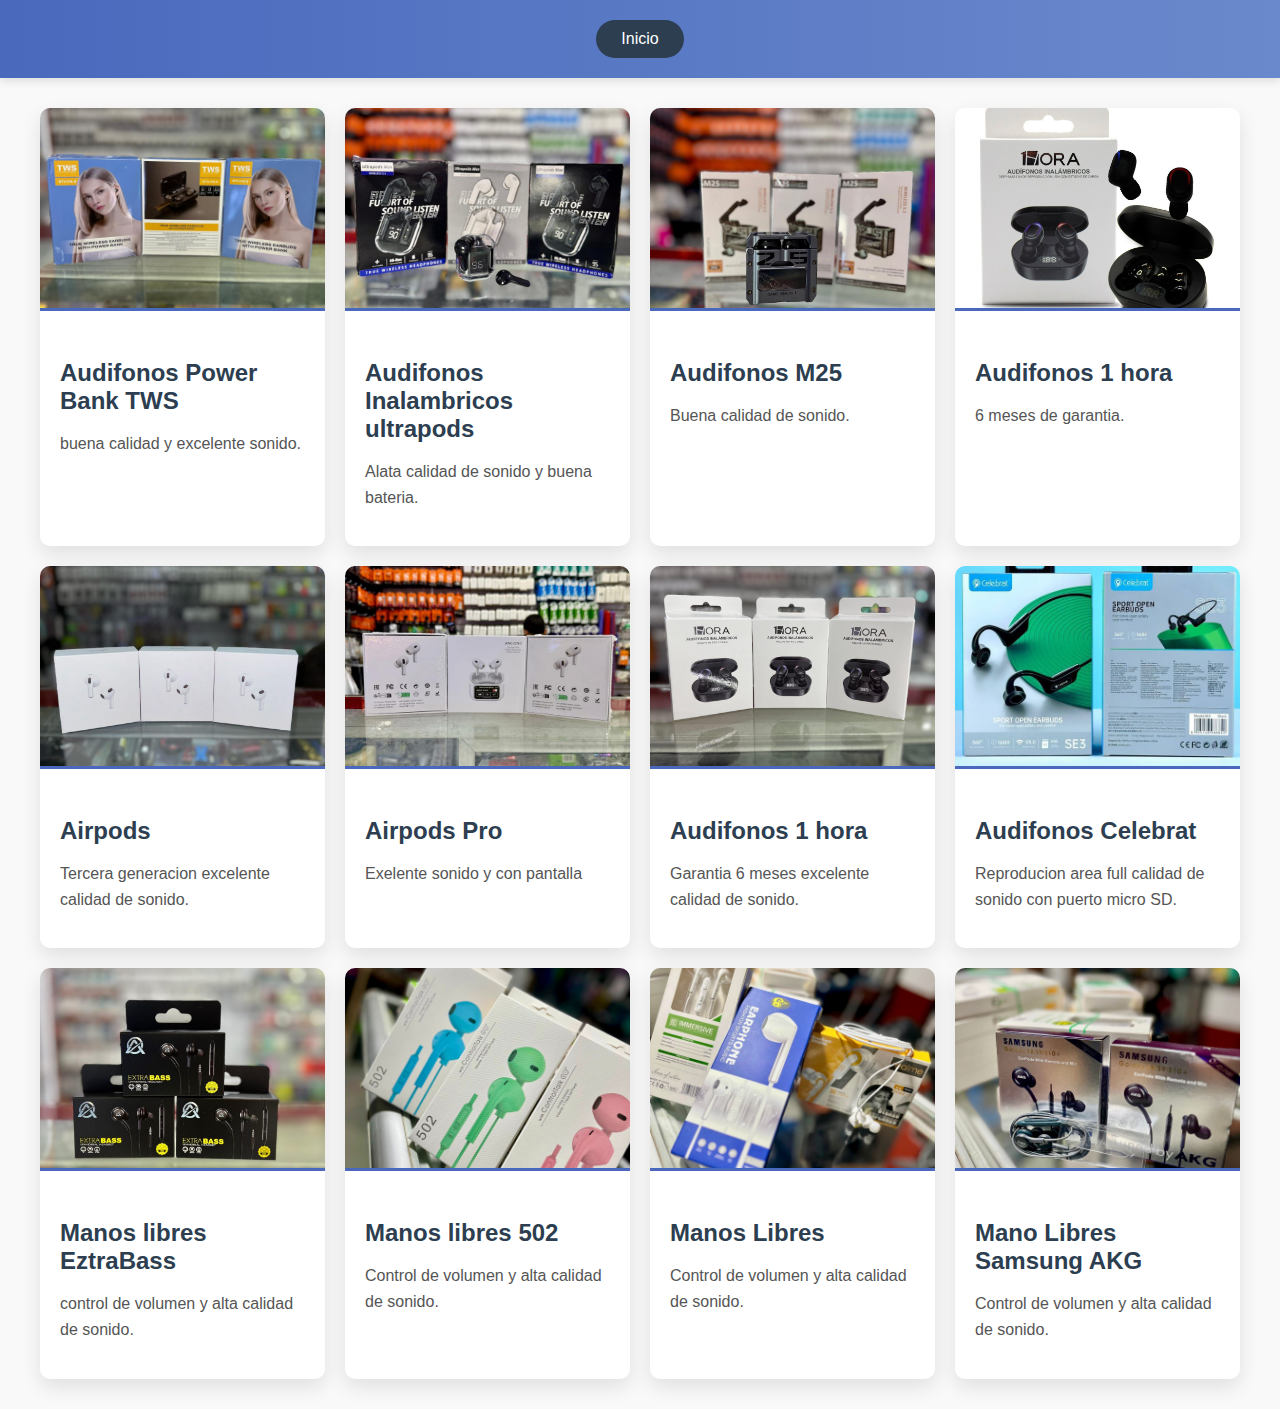
<file: auriculares.html>
<!DOCTYPE html>
<html lang="es">
<head>
    <meta charset="UTF-8">
    <meta name="viewport" content="width=device-width, initial-scale=1.0">
    <title>Artículos en Cuadros</title>
   <style>
    body {
        font-family: 'Roboto', sans-serif;
        margin: 0;
        padding: 0;
        background-color: #f9f9f9;
        color: #333;
    }
    .header {
        display: flex;
        justify-content: center;
        align-items: center;
        padding: 20px;
        background: linear-gradient(90deg, #4a69bd, #6a89cc);
        color: white;
        box-shadow: 0 4px 8px rgba(0, 0, 0, 0.1);
    }
    .header button {
        background-color: #2c3e50;
        color: white;
        padding: 10px 25px;
        font-size: 1em;
        border: none;
        border-radius: 25px;
        cursor: pointer;
        transition: all 0.3s ease;
    }
    .header button:hover {
        background-color: #1abc9c;
        transform: scale(1.1);
    }
    .container {
        display: grid;
        grid-template-columns: repeat(auto-fit, minmax(250px, 1fr));
        gap: 20px;
        padding: 30px;
        max-width: 1200px;
        margin: auto;
    }
    .card {
        background: white;
        border-radius: 10px;
        box-shadow: 0 8px 20px rgba(0, 0, 0, 0.1);
        overflow: hidden;
        transition: transform 0.3s ease, box-shadow 0.3s ease;
    }
    .card:hover {
        transform: translateY(-10px);
        box-shadow: 0 12px 25px rgba(0, 0, 0, 0.2);
    }
    .card img {
        width: 100%;
        height: 200px;
        object-fit: cover;
        border-bottom: 3px solid #4a69bd;
    }
    .card-content {
        padding: 20px;
    }
    .card-title {
        font-size: 1.5em;
        margin-bottom: 10px;
        color: #2c3e50;
        font-weight: bold;
    }
    .card-description {
        font-size: 1em;
        color: #555;
        line-height: 1.6;
    }
    @media (max-width: 768px) {
        .header {
            padding: 15px;
            text-align: center;
        }
        .header button {
            font-size: 0.9em;
            padding: 8px 20px;
        }
    }
</style>

</head>
<body>
    <div class="header">
        <button onclick="window.location.href='index.html';">Inicio</button>
    </div>
    

    <div class="container">
        
        <div class="card">
            <img src="images/audifono1.jpg" alt="Artículo 1">
            <div class="card-content">
                <h3 class="card-title">Audifonos Power Bank TWS </h3>
                <p class="card-description">buena calidad y excelente sonido.</p>
            </div>
        </div>  
        
        <div class="card">
            <img src="images/audifono2.jpg" alt="Artículo 2">
            <div class="card-content">
                <h3 class="card-title">Audifonos Inalambricos ultrapods</h3>
                <p class="card-description">Alata calidad de sonido y buena bateria.</p>
            </div>
        </div>
        
        <div class="card">
            <img src="images/audifono3.jpg" alt="Artículo 3">
            <div class="card-content">
                <h3 class="card-title">Audifonos M25</h3>
                <p class="card-description">Buena calidad de sonido.</p>
            </div>
        </div>
        
        <div class="card">
            <img src="images/audifono4.jpg" alt="Artículo 4">
            <div class="card-content">
                <h3 class="card-title">Audifonos 1 hora</h3>
                <p class="card-description">6 meses de garantia.</p>
            </div>
        </div>
        
        <div class="card">
            <img src="images/audifono5.jpg" alt="Artículo 5">
            <div class="card-content">
                <h3 class="card-title">Airpods</h3>
                <p class="card-description">Tercera generacion excelente calidad de sonido.</p>
            </div>
        </div>
        
        <div class="card">
            <img src="images/audifono6.jpg" alt="Artículo 6">
            <div class="card-content">
                <h3 class="card-title">Airpods Pro </Prog></h3>
                <p class="card-description">Exelente sonido y con pantalla </p>
            </div>
        </div>

        <div class="card">
            <img src="images/audifono7.jpg" alt="Artículo 7">
            <div class="card-content">
                <h3 class="card-title">Audifonos 1 hora</h3>
                <p class="card-description">Garantia 6 meses excelente calidad de sonido.</p>
            </div>
        </div>

        <div class="card">
            <img src="images/audifono8.jpg" alt="Artículo 8">
            <div class="card-content">
                <h3 class="card-title">Audifonos Celebrat</h3>
                <p class="card-description">Reproducion area full calidad de sonido con puerto micro SD.</p>
            </div>
        </div>
        
        <div class="card">
            <img src="images/audifono9.jpg" alt="Artículo 9">
            <div class="card-content">
                <h3 class="card-title">Manos libres EztraBass</h3>
                <p class="card-description">control de volumen y alta calidad de sonido.</p>
            </div>
        </div>
        
        <div class="card">
            <img src="images/audifono10.jpg" alt="Artículo 10">
            <div class="card-content">
                <h3 class="card-title">Manos libres 502</h3>
                <p class="card-description">Control de volumen y alta calidad de sonido.</p>
            </div>
        </div>

        <div class="card">
            <img src="images/audifono11.jpg" alt="Artículo 11">
            <div class="card-content">
                <h3 class="card-title">Manos Libres</h3>
                <p class="card-description">Control de volumen y alta calidad de sonido.</p>
            </div>
        </div>
        
        <div class="card">
            <img src="images/audifono12.jpg" alt="Artículo 12">
            <div class="card-content">
                <h3 class="card-title">Mano Libres Samsung AKG</h3>
                <p class="card-description">Control de volumen y alta calidad de sonido.</p>
            </div>
        </div>
    </div>
</body>
</html>
</file>
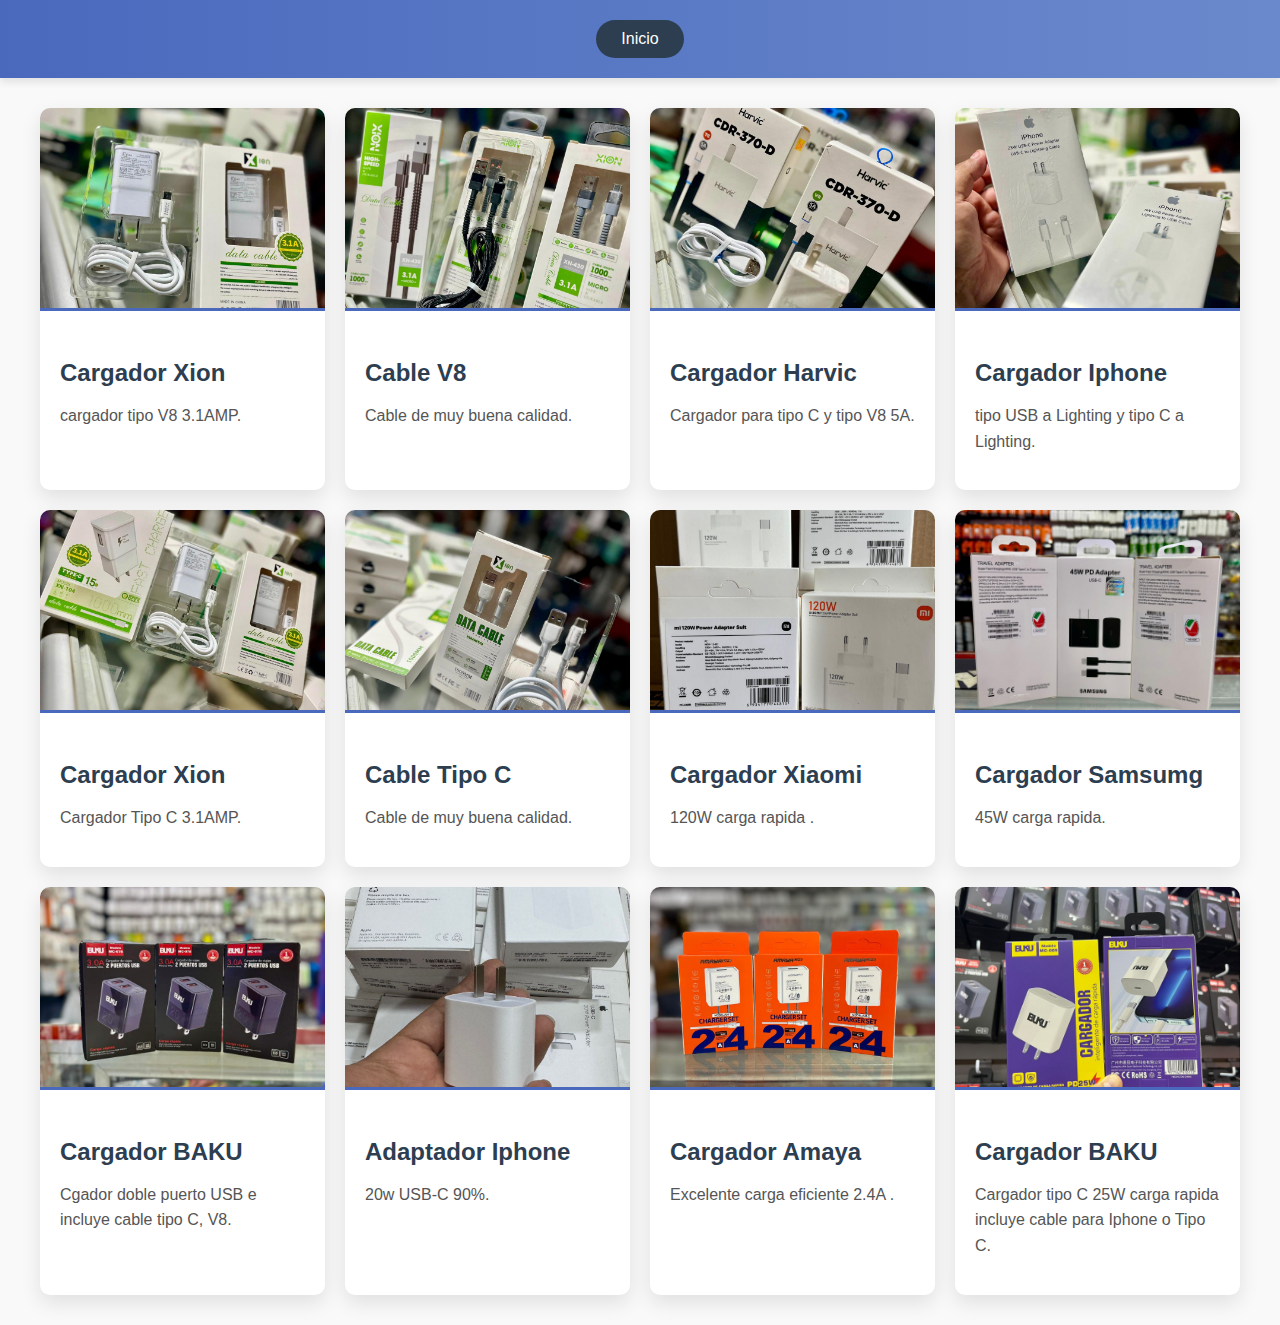
<file: cargadores.html>
<!DOCTYPE html>
<html lang="es">
<head>
    <meta charset="UTF-8">
    <meta name="viewport" content="width=device-width, initial-scale=1.0">
    <title>Artículos en Cuadros</title>
    <style>
        body {
            font-family: 'Roboto', sans-serif;
            margin: 0;
            padding: 0;
            background-color: #f9f9f9;
            color: #333;
        }
        .header {
            display: flex;
            justify-content: center;
            align-items: center;
            padding: 20px;
            background: linear-gradient(90deg, #4a69bd, #6a89cc);
            color: white;
            box-shadow: 0 4px 8px rgba(0, 0, 0, 0.1);
        }
        .header button {
            background-color: #2c3e50;
            color: white;
            padding: 10px 25px;
            font-size: 1em;
            border: none;
            border-radius: 25px;
            cursor: pointer;
            transition: all 0.3s ease;
        }
        .header button:hover {
            background-color: #1abc9c;
            transform: scale(1.1);
        }
        .container {
            display: grid;
            grid-template-columns: repeat(auto-fit, minmax(250px, 1fr));
            gap: 20px;
            padding: 30px;
            max-width: 1200px;
            margin: auto;
        }
        .card {
            background: white;
            border-radius: 10px;
            box-shadow: 0 8px 20px rgba(0, 0, 0, 0.1);
            overflow: hidden;
            transition: transform 0.3s ease, box-shadow 0.3s ease;
        }
        .card:hover {
            transform: translateY(-10px);
            box-shadow: 0 12px 25px rgba(0, 0, 0, 0.2);
        }
        .card img {
            width: 100%;
            height: 200px;
            object-fit: cover;
            border-bottom: 3px solid #4a69bd;
        }
        .card-content {
            padding: 20px;
        }
        .card-title {
            font-size: 1.5em;
            margin-bottom: 10px;
            color: #2c3e50;
            font-weight: bold;
        }
        .card-description {
            font-size: 1em;
            color: #555;
            line-height: 1.6;
        }
        @media (max-width: 768px) {
            .header {
                padding: 15px;
                text-align: center;
            }
            .header button {
                font-size: 0.9em;
                padding: 8px 20px;
            }
        }
    </style>
    
</head>
<body>
    <div class="header">
        <button onclick="window.location.href='index.html';">Inicio</button>
    </div>
    
   
    <div class="container">
        
        <div class="card">
            <img src="images/carga1.jpg" alt="Artículo 1">
            <div class="card-content">
                <h3 class="card-title">Cargador Xion</h3>
                <p class="card-description">cargador tipo V8 3.1AMP.</p>
            </div>
        </div>
        
        <div class="card">
            <img src="images/carga2.jpg" alt="Artículo 2">
            <div class="card-content">
                <h3 class="card-title">Cable V8</h3>
                <p class="card-description">Cable de muy buena calidad.</p>
            </div>
        </div>
        
        <div class="card">
            <img src="images/carga3.jpg" alt="Artículo 3">
            <div class="card-content">
                <h3 class="card-title">Cargador Harvic</h3>
                <p class="card-description">Cargador para tipo C y tipo V8 5A.</p>
            </div>
        </div>
        
        <div class="card">
            <img src="images/carga4.jpg" alt="Artículo 4">
            <div class="card-content">
                <h3 class="card-title">Cargador Iphone </h3>
                <p class="card-description">tipo USB a Lighting y tipo C a Lighting.</p>
            </div>
        </div>
        
        <div class="card">
            <img src="images/carga5.jpg" alt="Artículo 5">
            <div class="card-content">
                <h3 class="card-title">Cargador Xion</h3>
                <p class="card-description">Cargador Tipo C 3.1AMP.</p>
            </div>
        </div>
        
        <div class="card">
            <img src="images/carga6.jpg" alt="Artículo 6">
            <div class="card-content">
                <h3 class="card-title">Cable Tipo C</h3>
                <p class="card-description">Cable de muy buena calidad.</p>
            </div>
        </div>

        <div class="card">
            <img src="images/carga7.jpg" alt="Artículo 7">
            <div class="card-content">
                <h3 class="card-title">Cargador Xiaomi </h3>
                <p class="card-description">120W carga rapida .</p>
            </div>
        </div>

        <div class="card">
            <img src="images/carga8.jpg" alt="Artículo 8">
            <div class="card-content">
                <h3 class="card-title">Cargador Samsumg</h3>
                <p class="card-description">45W carga rapida.</p>
            </div>
        </div>
        
        <div class="card">
            <img src="images/carga9.jpg" alt="Artículo 9">
            <div class="card-content">
                <h3 class="card-title">Cargador BAKU</h3>
                <p class="card-description">Cgador doble puerto USB e incluye cable tipo C, V8.</p>
            </div>
        </div>
        
        <div class="card">
            <img src="images/carga10.jpg" alt="Artículo 10">
            <div class="card-content">
                <h3 class="card-title">Adaptador Iphone </h3>
                <p class="card-description">20w USB-C 90%.</p>
            </div>
        </div>

        <div class="card">
            <img src="images/carga11.jpg" alt="Artículo 11">
            <div class="card-content">
                <h3 class="card-title">Cargador Amaya</h3>
                <p class="card-description">Excelente carga eficiente 2.4A .</p>
            </div>
        </div>
        
        <div class="card">
            <img src="images/carga12.jpg" alt="Artículo 12">
            <div class="card-content">
                <h3 class="card-title">Cargador BAKU</h3>
                <p class="card-description">Cargador tipo C 25W carga rapida incluye cable para Iphone o Tipo C.</p>
            </div>
        </div>
    </div>
</body>
</html>
</file>
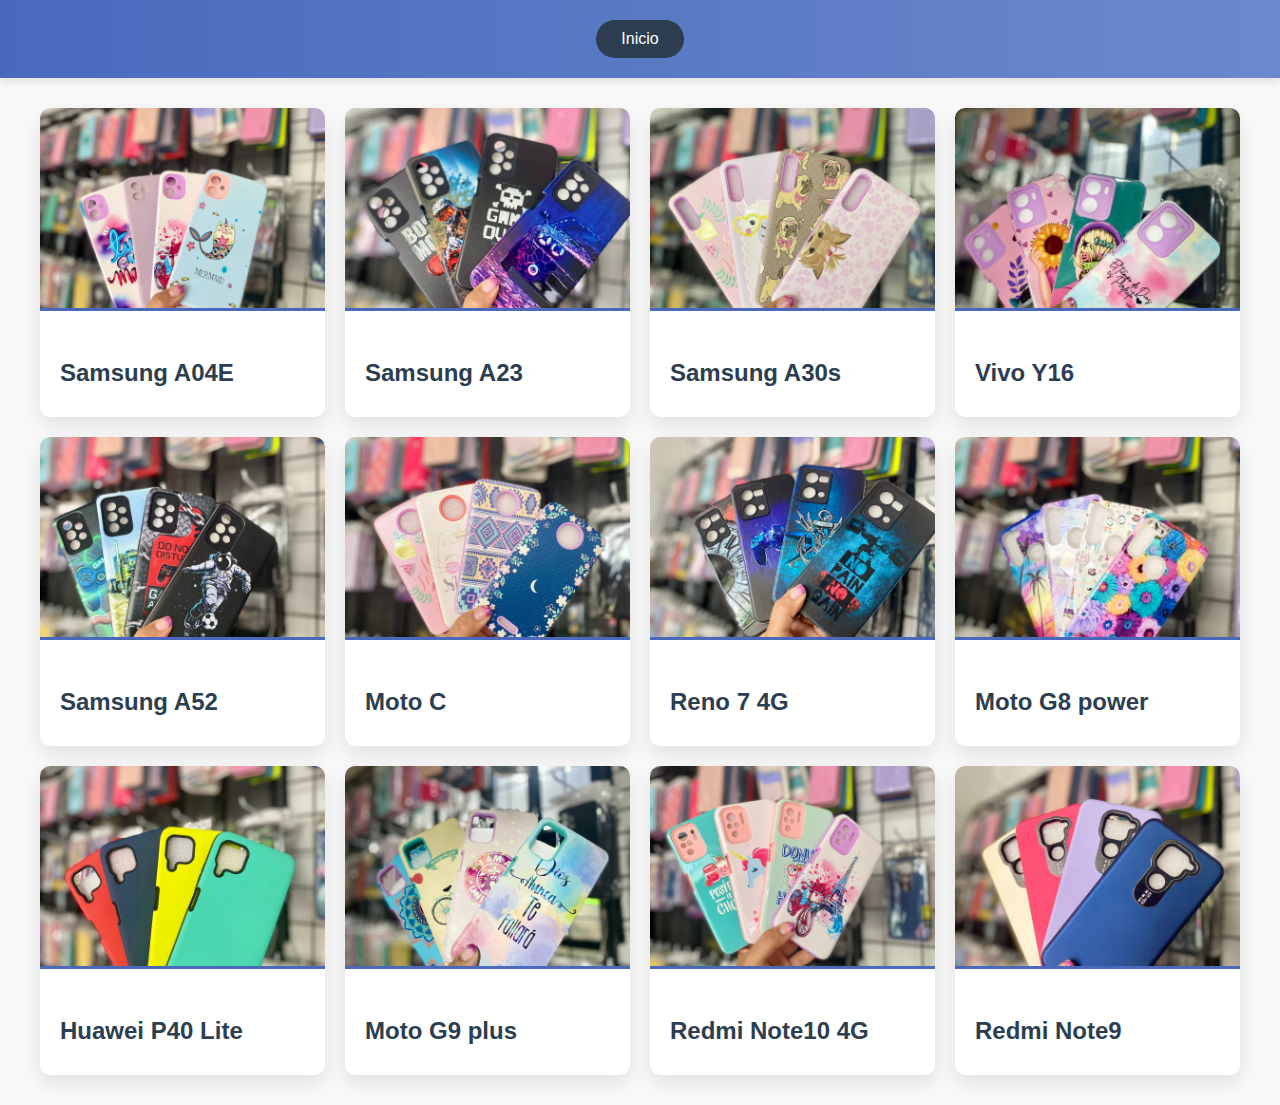
<file: fundas.html>
<!DOCTYPE html>
<html lang="es">
<head>
    <meta charset="UTF-8">
    <meta name="viewport" content="width=device-width, initial-scale=1.0">
    <title>Artículos en Cuadros</title>
    <style>
        body {
            font-family: 'Roboto', sans-serif;
            margin: 0;
            padding: 0;
            background-color: #f9f9f9;
            color: #333;
        }
        .header {
            display: flex;
            justify-content: center;
            align-items: center;
            padding: 20px;
            background: linear-gradient(90deg, #4a69bd, #6a89cc);
            color: white;
            box-shadow: 0 4px 8px rgba(0, 0, 0, 0.1);
        }
        .header button {
            background-color: #2c3e50;
            color: white;
            padding: 10px 25px;
            font-size: 1em;
            border: none;
            border-radius: 25px;
            cursor: pointer;
            transition: all 0.3s ease;
        }
        .header button:hover {
            background-color: #1abc9c;
            transform: scale(1.1);
        }
        .container {
            display: grid;
            grid-template-columns: repeat(auto-fit, minmax(250px, 1fr));
            gap: 20px;
            padding: 30px;
            max-width: 1200px;
            margin: auto;
        }
        .card {
            background: white;
            border-radius: 10px;
            box-shadow: 0 8px 20px rgba(0, 0, 0, 0.1);
            overflow: hidden;
            transition: transform 0.3s ease, box-shadow 0.3s ease;
        }
        .card:hover {
            transform: translateY(-10px);
            box-shadow: 0 12px 25px rgba(0, 0, 0, 0.2);
        }
        .card img {
            width: 100%;
            height: 200px;
            object-fit: cover;
            border-bottom: 3px solid #4a69bd;
        }
        .card-content {
            padding: 20px;
        }
        .card-title {
            font-size: 1.5em;
            margin-bottom: 10px;
            color: #2c3e50;
            font-weight: bold;
        }
        .card-description {
            font-size: 1em;
            color: #555;
            line-height: 1.6;
        }
        @media (max-width: 768px) {
            .header {
                padding: 15px;
                text-align: center;
            }
            .header button {
                font-size: 0.9em;
                padding: 8px 20px;
            }
        }
    </style>
    
</head>
<body>
    
    <div class="header">
        <button onclick="window.location.href='index.html';">Inicio</button>
    </div>
    

    <div class="container">
        
        <div class="card">
            <img src="images/funda1.jpg" alt="Artículo 1">
            <div class="card-content">
                <h3 class="card-title">Samsung A04E</h3>
            </div>
        </div>
        
        <div class="card">
            <img src="images/funda2.jpg" alt="Artículo 2">
            <div class="card-content">
                <h3 class="card-title">Samsung A23</h3>
            </div>
        </div>
        
        <div class="card">
            <img src="images/funda3.jpg" alt="Artículo 3">
            <div class="card-content">
                <h3 class="card-title">Samsung A30s </h3>
            </div>
        </div>
        
        <div class="card">
            <img src="images/funda4.jpg" alt="Artículo 4">
            <div class="card-content">
                <h3 class="card-title">Vivo Y16</h3>
            </div>
        </div>
        
        <div class="card">
            <img src="images/funda5.jpg" alt="Artículo 5">
            <div class="card-content">
                <h3 class="card-title">Samsung A52</h3>
            </div>
        </div>
        
        <div class="card">
            <img src="images/funda6.jpg" alt="Artículo 6">
            <div class="card-content">
                <h3 class="card-title">Moto C</h3>
            </div>
        </div>

        <div class="card">
            <img src="images/funda7.jpg" alt="Artículo 7">
            <div class="card-content">
                <h3 class="card-title">Reno 7 4G </h3>
            </div>
        </div>

        <div class="card">
            <img src="images/funda8.jpg" alt="Artículo 8">
            <div class="card-content">
                <h3 class="card-title">Moto G8 power</h3>
            </div>
        </div>
        
        <div class="card">
            <img src="images/funda9.jpg" alt="Artículo 9">
            <div class="card-content">
                <h3 class="card-title">Huawei P40 Lite</h3>
            </div>
        </div>
        
        <div class="card">
            <img src="images/funda10.jpg" alt="Artículo 10">
            <div class="card-content">
                <h3 class="card-title">Moto G9 plus</h3>
            </div>
        </div>

        <div class="card">
            <img src="images/funda11.jpg" alt="Artículo 11">
            <div class="card-content">
                <h3 class="card-title">Redmi Note10 4G</h3>
            </div>
        </div>
        
        <div class="card">
            <img src="images/funda12.jpg" alt="Artículo 12">
            <div class="card-content">
                <h3 class="card-title">Redmi Note9</h3>
    
            </div>
        </div>
    </div>
</body>
</html>
</file>
